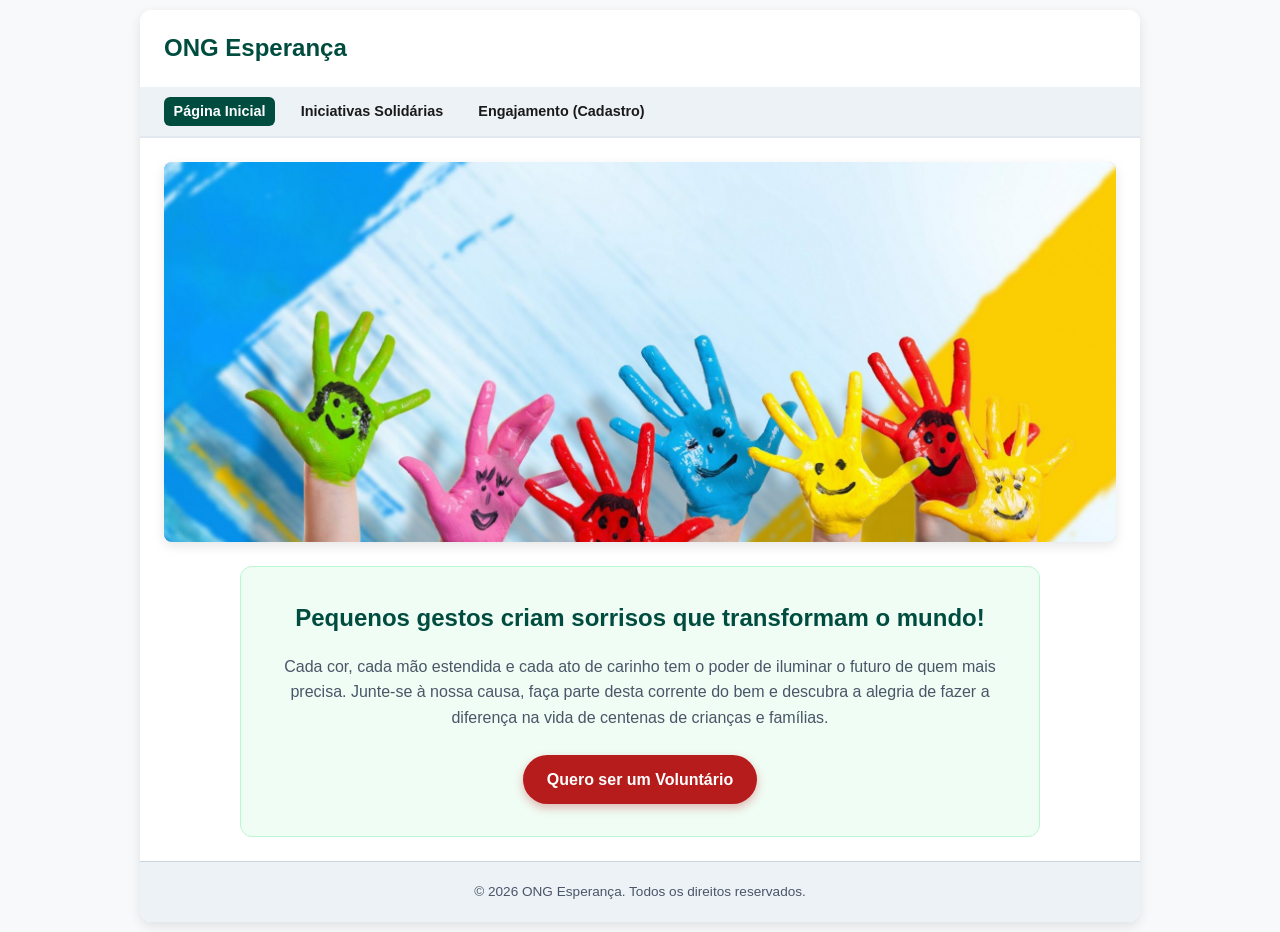
<file: index.html>
<!DOCTYPE html>
<html lang="pt-BR">

<head>
    <meta charset="UTF-8">
    <meta name="viewport" content="width=device-width, initial-scale=1.0">
    <title>ONG Esperança | Início</title>
    <link rel="stylesheet" href="style.css">
</head>

<body>
    <div class="main-container">
        <header>
            <div class="header-top">
                <h1>ONG Esperança</h1>
                <button class="menu-toggle" aria-label="Abrir menu de navegação" aria-expanded="false">☰</button>
            </div>
            <nav aria-label="Navegação Principal">
                <ul>
                    <li><a href="index.html" aria-current="page">Página Inicial</a></li>
                    <li><a href="projetos.html">Iniciativas Solidárias</a></li>
                    <li><a href="cadastro.html">Engajamento (Cadastro)</a></li>
                </ul>
            </nav>
        </header>

        <main>
            
            <div class="banner-box">
                <img src="img/criancas-felizes-wallpaper.jpg" alt="Mãos de crianças pintadas com cores vibrantes simbolizando esperança, união e apoio comunitário">
            </div>

        
            <section class="hero-message">
                <h2>Pequenos gestos criam sorrisos que transformam o mundo!</h2>
                <p>Cada cor, cada mão estendida e cada ato de carinho tem o poder de iluminar o futuro de quem mais precisa. Junte-se à nossa causa, faça parte desta corrente do bem e descubra a alegria de fazer a diferença na vida de centenas de crianças e famílias.</p>
                <a href="cadastro.html" class="btn-cta">Quero ser um Voluntário</a>
            </section>
        </main>

        <footer>
            <p>&copy; 2026 ONG Esperança. Todos os direitos reservados.</p>
        </footer>
    </div>

    <script>
        const toggleButton = document.querySelector('.menu-toggle');
        const navMenu = document.querySelector('nav ul');

        toggleButton.addEventListener('click', () => {
            const isExpanded = toggleButton.getAttribute('aria-expanded') === 'true';
            toggleButton.setAttribute('aria-expanded', !isExpanded);
            navMenu.classList.toggle('active');
        });
    </script>
</body>

</html>
</file>
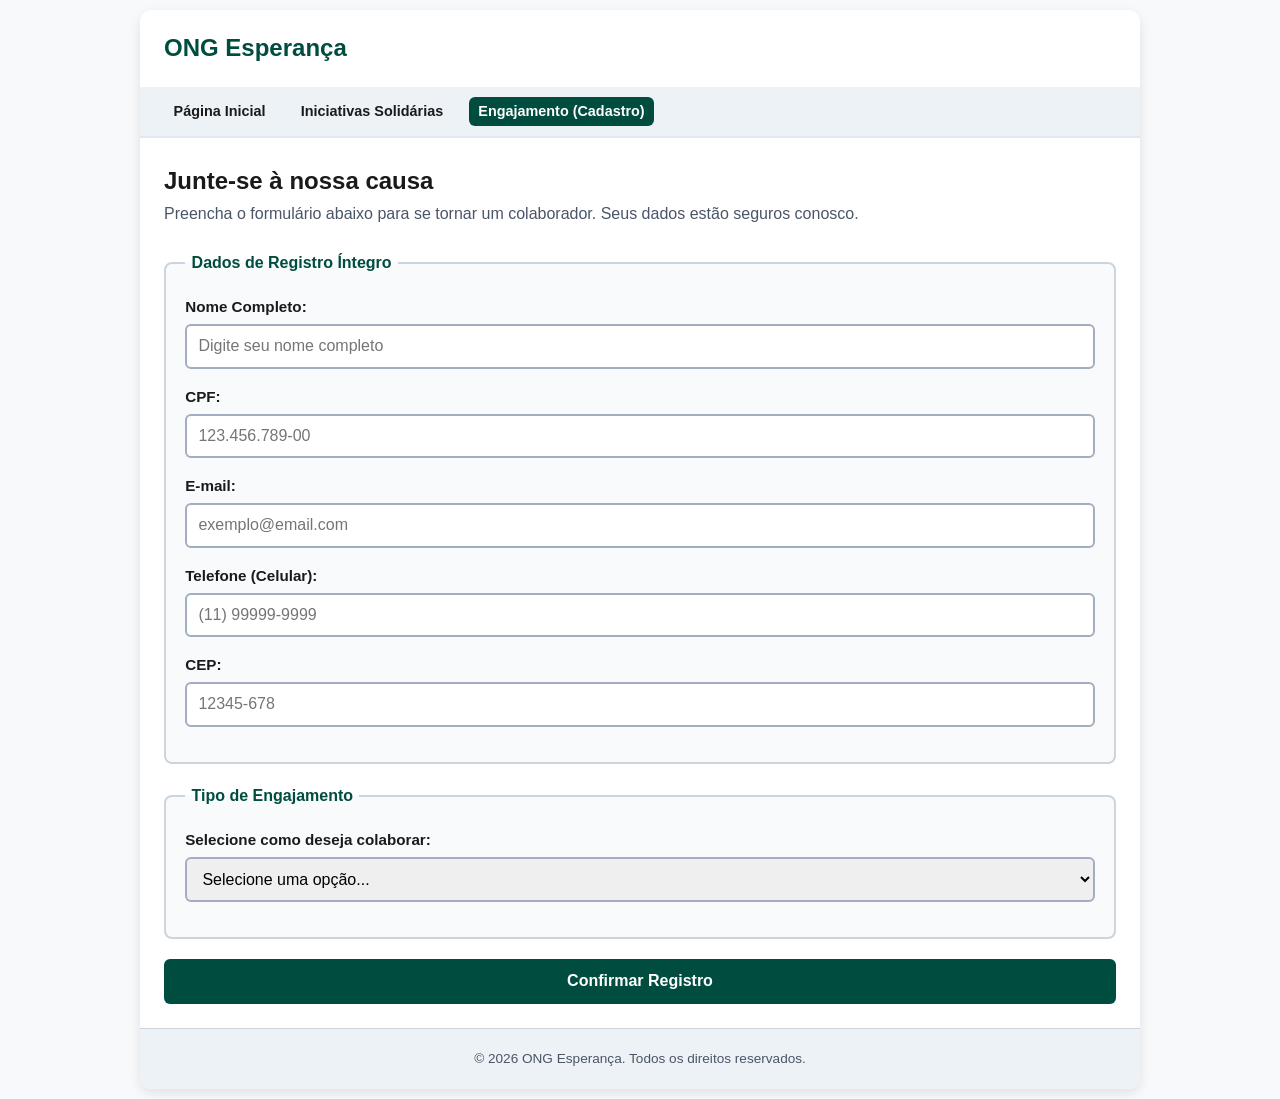
<file: cadastro.html>
<!DOCTYPE html>
<html lang="pt-BR">

<head>
    <meta charset="UTF-8">
    <meta name="viewport" content="width=device-width, initial-scale=1.0">
    <title>ONG Esperança | Engajamento</title>
    <link rel="stylesheet" href="style.css">
</head>

<body>
    <div class="main-container">
        <header>
            <div class="header-top">
                <h1>ONG Esperança</h1>
                <button class="menu-toggle" aria-label="Abrir menu de navegação" aria-expanded="false">☰</button>
            </div>
            <nav aria-label="Navegação Principal">
                <ul>
                    <li><a href="index.html">Página Inicial</a></li>
                    <li><a href="projetos.html">Iniciativas Solidárias</a></li>
                    <li><a href="cadastro.html" aria-current="page">Engajamento (Cadastro)</a></li>
                </ul>
            </nav>
        </header>

        <main>
            <h2>Junte-se à nossa causa</h2>
            <p style="color: var(--text-muted); margin-bottom: 1.5rem;">Preencha o formulário abaixo para se tornar um colaborador. Seus dados estão seguros conosco.</p>


            <div id="sucesso-alerta" role="alert" aria-live="assertive" style="display: none; background: #e6fffa; border-left: 6px solid #047857; padding: 1.2rem; border-radius: 8px; margin-bottom: 1.5rem; justify-content: space-between; align-items: center; gap: 1rem; flex-wrap: wrap; border: 1px solid #9ae6b4; box-shadow: 0 2px 4px rgba(0,0,0,0.05);">
                <div style="display: flex; align-items: center; gap: 0.5rem;">
                    <span aria-hidden="true" style="font-size: 1.2rem; color: #047857;">✔</span>
                    <span style="color: #064e3b; font-size: 1rem;"><strong>Sucesso:</strong> Cadastro realizado com sucesso! Bem-vindo à nossa causa.</span>
                </div>
                <span class="badge badge-ativo" aria-label="Estado: Ativo">Badge: Ativo</span>
            </div>

            <form id="form-cadastro" action="#" method="post">
                <fieldset>
                    <legend>Dados de Registro Íntegro</legend>
                    
                    <div class="form-group">
                        <label for="nome">Nome Completo:</label>
                        <input type="text" id="nome" name="nome" placeholder="Digite seu nome completo" autocomplete="name" required>
                    </div>

                    <div class="form-group">
                        <label for="cpf">CPF:</label>
                        <input type="text" id="cpf" name="cpf" placeholder="123.456.789-00" autocomplete="off" required>
                    </div>

                    <div class="form-group">
                        <label for="email">E-mail:</label>
                        <input type="email" id="email" name="email" placeholder="exemplo@email.com" autocomplete="email" required>
                    </div>

                    <div class="form-group">
                        <label for="telefone">Telefone (Celular):</label>
                        <input type="tel" id="telefone" name="telefone" placeholder="(11) 99999-9999" autocomplete="tel" required>
                    </div>

                    <div class="form-group">
                        <label for="cep">CEP:</label>
                        <input type="text" id="cep" name="cep" placeholder="12345-678" autocomplete="postal-code" required>
                    </div>
                </fieldset>

                <fieldset>
                    <legend>Tipo de Engajamento</legend>
                    
                    <div class="form-group">
                        <label for="engajamento">Selecione como deseja colaborar:</label>
                        <select id="engajamento" name="engajamento" required>
                            <option value="" disabled selected>Selecione uma opção...</option>
                            <option value="voluntario">Voluntário(a)</option>
                            <option value="doador">Doador(a)</option>
                        </select>
                    </div>
                </fieldset>

                <button type="submit" class="btn-submit">Confirmar Registro</button>
            </form>
        </main>

        <footer>
            <p>&copy; 2026 ONG Esperança. Todos os direitos reservados.</p>
        </footer>
    </div>

    <script>
        
        const toggleButton = document.querySelector('.menu-toggle');
        const navMenu = document.querySelector('nav ul');

        toggleButton.addEventListener('click', () => {
            const isExpanded = toggleButton.getAttribute('aria-expanded') === 'true';
            toggleButton.setAttribute('aria-expanded', !isExpanded);
            navMenu.classList.toggle('active');
        });

        const formCadastro = document.getElementById('form-cadastro');
        const sucessoAlerta = document.getElementById('sucesso-alerta');

        formCadastro.addEventListener('submit', (e) => {
            e.preventDefault();
            formCadastro.style.display = 'none';
            sucessoAlerta.style.display = 'flex';
        });
    </script>
</body>

</html>
</file>
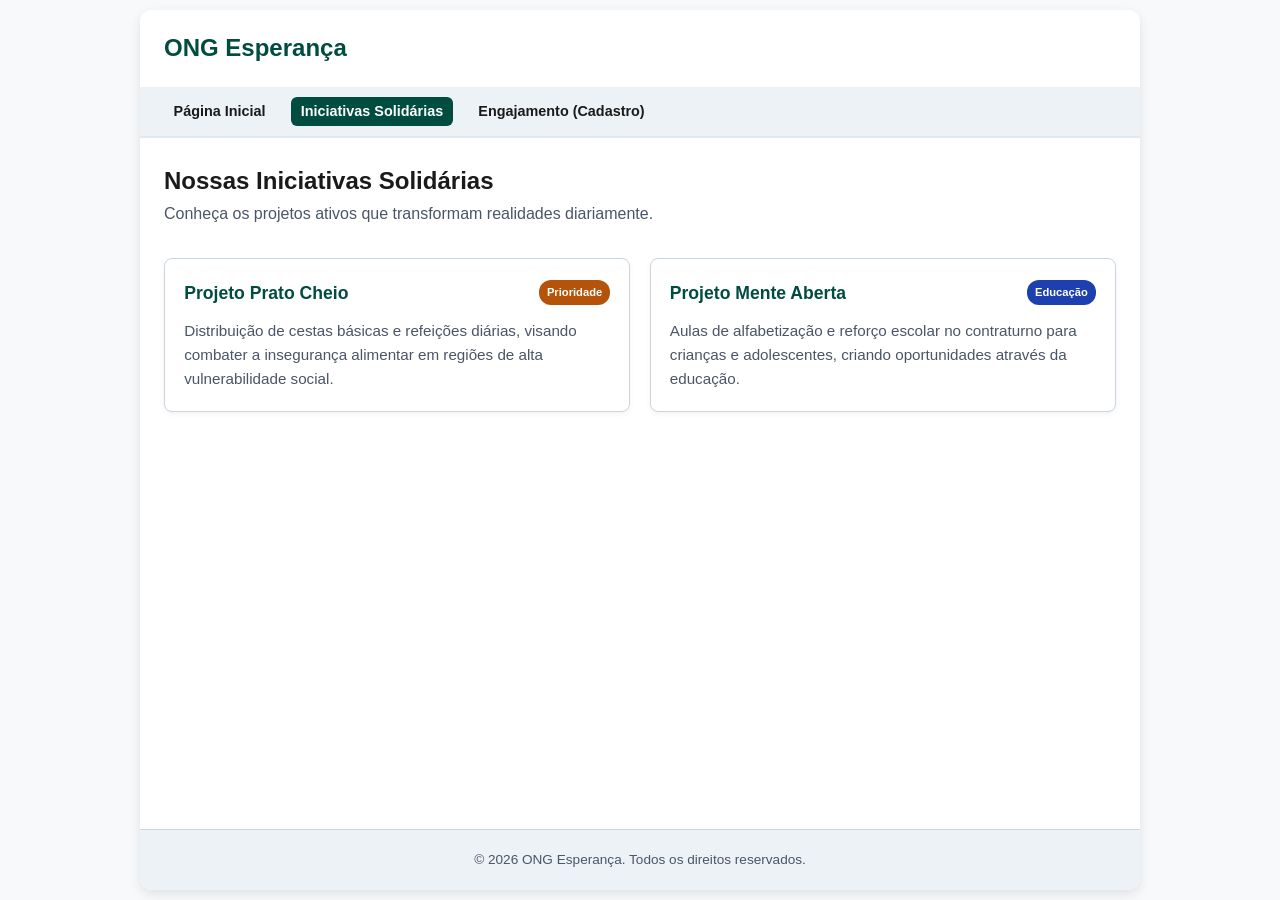
<file: projetos.html>
<!DOCTYPE html>
<html lang="pt-BR">

<head>
    <meta charset="UTF-8">
    <meta name="viewport" content="width=device-width, initial-scale=1.0">
    <title>ONG Esperança | Iniciativas</title>
    <link rel="stylesheet" href="style.css">
</head>

<body>
    <div class="main-container">
        <header>
            <div class="header-top">
                <h1>ONG Esperança</h1>
                <button class="menu-toggle" aria-label="Abrir menu de navegação" aria-expanded="false">☰</button>
            </div>
            <nav aria-label="Navegação Principal">
                <ul>
                    <li><a href="index.html">Página Inicial</a></li>
                    <li><a href="projetos.html" aria-current="page">Iniciativas Solidárias</a></li>
                    <li><a href="cadastro.html">Engajamento (Cadastro)</a></li>
                </ul>
            </nav>
        </header>

        <main>
            <h2>Nossas Iniciativas Solidárias</h2>
            <p style="color: var(--text-muted); margin-bottom: 2rem;">Conheça os projetos ativos que transformam realidades diariamente.</p>

            <section class="projetos-list" aria-label="Lista de Projetos">
                <article class="projeto-card">
                    <div class="projeto-header">
                        <h3>Projeto Prato Cheio</h3>
                        <span class="badge badge-prioridade" aria-label="Prioridade alta">Prioridade</span>
                    </div>
                    <p style="color: var(--text-muted); font-size: 0.95rem;">Distribuição de cestas básicas e refeições diárias, visando combater a insegurança alimentar em regiões de alta vulnerabilidade social.</p>
                </article>

                <article class="projeto-card">
                    <div class="projeto-header">
                        <h3>Projeto Mente Aberta</h3>
                        <span class="badge badge-educacao">Educação</span>
                    </div>
                    <p style="color: var(--text-muted); font-size: 0.95rem;">Aulas de alfabetização e reforço escolar no contraturno para crianças e adolescentes, criando oportunidades através da educação.</p>
                </article>
            </section>
        </main>

        <footer>
            <p>&copy; 2026 ONG Esperança. Todos os direitos reservados.</p>
        </footer>
    </div>

    <script>
        const toggleButton = document.querySelector('.menu-toggle');
        const navMenu = document.querySelector('nav ul');

        toggleButton.addEventListener('click', () => {
            const isExpanded = toggleButton.getAttribute('aria-expanded') === 'true';
            toggleButton.setAttribute('aria-expanded', !isExpanded);
            navMenu.classList.toggle('active');
        });
    </script>
</body>

</html>
</file>
<file: style.css>
:root {
    --primary: #004d40;       
    --primary-hover: #00332c;
    --secondary: #b71c1c;     
    --bg-color: #f8f9fa;
    --text-main: #1a1a1a;     
    --text-muted: #4a5568;    
    --white: #ffffff;
    --shadow: 0 4px 12px rgba(0, 0, 0, 0.1);
    --transition: all 0.25s ease-in-out;
}

* {
    margin: 0;
    padding: 0;
    box-sizing: border-box;
}

:focus-visible {
    outline: 3px solid #005f73;
    outline-offset: 3px;
}

body {
    font-family: 'Segoe UI', Tahoma, Geneva, Verdana, sans-serif;
    background-color: var(--bg-color);
    color: var(--text-main);
    line-height: 1.6;
    display: flex;
    justify-content: center;
    min-height: 100vh;
    padding: 10px;
}

.main-container {
    width: 100%;
    max-width: 1000px;
    background: var(--white);
    border-radius: 12px;
    box-shadow: var(--shadow);
    overflow: hidden;
    display: flex;
    flex-direction: column;
}


header {
    background: var(--white);
    border-bottom: 2px solid #e2e8f0;
}

.header-top {
    display: flex;
    justify-content: space-between;
    align-items: center;
    padding: 1.2rem 1.5rem;
}

header h1 {
    font-size: 1.5rem;
    color: var(--primary);
    font-weight: 700;
}

.menu-toggle {
    display: none;
    background: none;
    border: 2px solid var(--primary);
    padding: 0.4rem 0.6rem;
    border-radius: 6px;
    font-size: 1.2rem;
    cursor: pointer;
    color: var(--primary);
}

nav ul {
    display: flex;
    list-style: none;
    background: #edf2f7;
    padding: 0.75rem 1.5rem;
    gap: 1rem;
    flex-wrap: wrap;
}

nav a {
    text-decoration: none;
    color: var(--text-main);
    font-weight: 600;
    font-size: 0.9rem;
    padding: 0.4rem 0.6rem;
    border-radius: 6px;
    transition: var(--transition);
}

nav a:hover, nav a[aria-current="page"] {
    color: var(--white);
    background: var(--primary);
}


main {
    padding: 1.5rem;
    flex: 1;
}


.banner-box {
    width: 100%;
    height: 380px;
    border-radius: 8px;
    overflow: hidden;
    box-shadow: var(--shadow);
    margin-bottom: 1.5rem;
    background: #cbd5e0;
}

.banner-box img {
    width: 100%;
    height: 100%;
    object-fit: cover;
    display: block;
}


.hero-message {
    text-align: center;
    max-width: 800px;
    margin: 0 auto;
    background: #f0fdf4;
    padding: 2rem 1.2rem;
    border-radius: 12px;
    border-left: 6px solid var(--primary);
    border: 1px solid #bbf7d0;
}

.hero-message h2 {
    font-size: 1.5rem;
    color: var(--primary);
    margin-bottom: 1rem;
}

.hero-message p {
    font-size: 1rem;
    color: var(--text-muted);
    margin-bottom: 1.5rem;
}

.btn-cta {
    display: inline-block;
    background: var(--secondary);
    color: var(--white);
    padding: 0.75rem 1.5rem;
    border-radius: 30px;
    text-decoration: none;
    font-weight: bold;
    box-shadow: 0 4px 10px rgba(183, 28, 28, 0.3);
    transition: var(--transition);
}

.btn-cta:hover {
    background: #8e0000;
    transform: translateY(-2px);
}

/* Listas e Cartões de Projetos */
.projetos-list {
    display: grid;
    grid-template-columns: repeat(auto-fit, minmax(260px, 1fr));
    gap: 1.2rem;
    margin-top: 1.2rem;
}

.projeto-card {
    background: var(--white);
    border: 1px solid #cbd5e0;
    border-radius: 8px;
    padding: 1.2rem;
    box-shadow: 0 2px 5px rgba(0,0,0,0.05);
}

.projeto-header {
    display: flex;
    justify-content: space-between;
    align-items: center;
    margin-bottom: 0.75rem;
    gap: 10px;
}

.projeto-card h3 {
    font-size: 1.1rem;
    color: var(--primary);
}


.badge {
    padding: 0.2rem 0.5rem;
    border-radius: 12px;
    font-size: 0.7rem;
    font-weight: bold;
    white-space: nowrap;
}

.badge-ativo {
    background: #047857;
    color: #ffffff;
}

.badge-prioridade {
    background: #b45309;
    color: #ffffff;
}

.badge-educacao {
    background: #1e40af;
    color: #ffffff;
}

fieldset {
    border: 2px solid #cbd5e0;
    border-radius: 8px;
    padding: 1.2rem;
    margin-bottom: 1.2rem;
    background: #f8fafc;
}

legend {
    font-weight: bold;
    color: var(--primary);
    padding: 0 0.4rem;
}

.form-group {
    margin-bottom: 1rem;
}

.form-group label {
    display: block;
    margin-bottom: 0.3rem;
    font-weight: 600;
    font-size: 0.95rem;
}

.form-group input, .form-group select {
    width: 100%;
    padding: 0.7rem;
    border: 2px solid #a0aec0;
    border-radius: 6px;
    font-size: 1rem;
}

.form-group input:focus, .form-group select:focus {
    border-color: var(--primary);
    outline: none;
}

.btn-submit {
    background: var(--primary);
    color: var(--white);
    border: none;
    width: 100%;
    padding: 0.85rem;
    border-radius: 6px;
    font-size: 1rem;
    font-weight: bold;
    cursor: pointer;
    transition: var(--transition);
}

.btn-submit:hover {
    background: var(--primary-hover);
}


footer {
    text-align: center;
    padding: 1.2rem;
    background: #edf2f7;
    color: var(--text-muted);
    font-size: 0.85rem;
    border-top: 1px solid #cbd5e0;
}


@media (max-width: 768px) {
    body {
        padding: 0;
    }
    .main-container {
        border-radius: 0;
        min-height: 100vh;
    }
    .menu-toggle {
        display: block;
    }
    nav ul {
        display: none;
        flex-direction: column;
        padding: 0.8rem 1.5rem;
        gap: 0.5rem;
    }
    nav ul.active {
        display: flex;
    }
    nav a {
        display: block;
        padding: 0.6rem;
        text-align: center;
        background: #ffffff;
        border: 1px solid #e2e8f0;
    }
}
</file>
